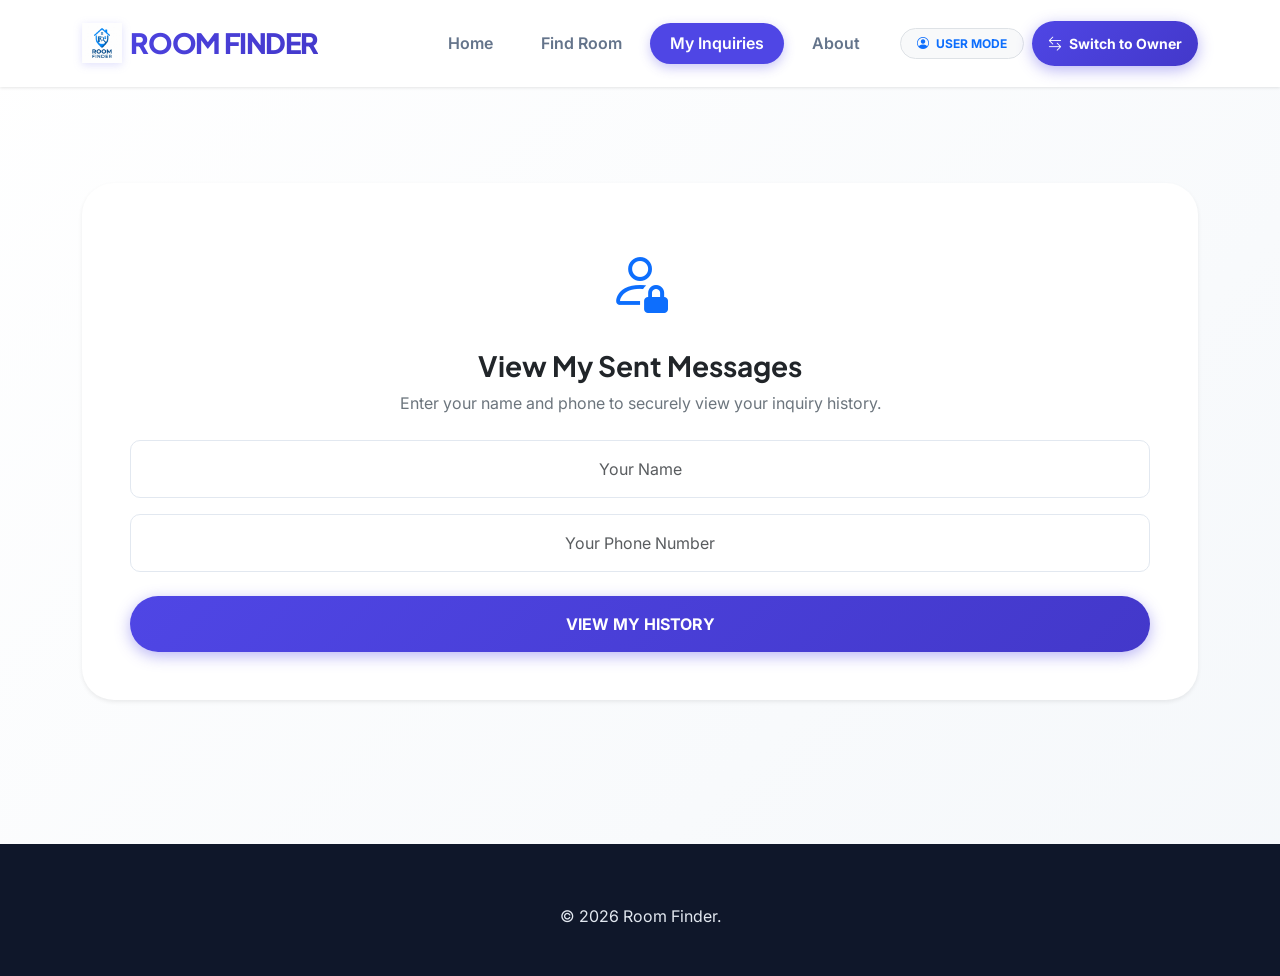
<file: my-inquiries.html>
<!DOCTYPE html>
<html lang="en">
<head>
    <meta charset="UTF-8">
    <meta name="viewport" content="width=device-width, initial-scale=1.0">
    <title>My Inquiries - ROOM FINDER</title>
    <!-- Bootstrap CSS -->
    <link href="https://cdn.jsdelivr.net/npm/bootstrap@5.3.0/dist/css/bootstrap.min.css" rel="stylesheet">
    <!-- Bootstrap Icons -->
    <link rel="stylesheet" href="https://cdn.jsdelivr.net/npm/bootstrap-icons@1.11.1/font/bootstrap-icons.css">
    <!-- Custom CSS -->
    <link rel="stylesheet" href="style.css">
</head>
<body class="bg-light">

    <!-- Navigation -->
    <nav class="navbar navbar-expand-lg sticky-top">
        <div class="container">
            <a class="navbar-brand" href="index.html">
                <img src="logo.png" alt="Room Finder" height="40" class="me-2">ROOM FINDER
            </a>
            <button class="navbar-toggler" type="button" data-bs-toggle="collapse" data-bs-target="#navbarNav">
                <span class="navbar-toggler-icon"></span>
            </button>
            <div class="collapse navbar-collapse" id="navbarNav">
                <ul class="navbar-nav ms-auto align-items-center">
                    <li class="nav-item"><a class="nav-link" href="index.html">Home</a></li>
                    <li class="nav-item"><a class="nav-link" href="find.html">Find Room</a></li>
                    <li class="nav-item user-only"><a class="nav-link active" href="my-inquiries.html">My Inquiries</a></li>
                    <li class="nav-item owner-only d-none"><a class="nav-link" href="messages.html">Inbox</a></li>
                    <li class="nav-item owner-only d-none"><a class="nav-link" href="add.html">Add Room</a></li>
                    <li class="nav-item"><a class="nav-link" href="about.html">About</a></li>
                    <li class="ms-lg-3 d-flex align-items-center gap-2">
                        <span id="roleIndicator" class="badge rounded-pill bg-light text-primary border px-3 py-2 fw-bold">
                            <i class="bi bi-person-circle me-1"></i> USER MODE
                        </span>
                        <button id="roleToggle" class="btn btn-sm btn-primary rounded-pill px-3" onclick="toggleRole()">
                            <i class="bi bi-arrow-left-right me-1"></i> Switch Mode
                        </button>
                    </li>
                </ul>
            </div>
        </div>
    </nav>

    <div class="container py-5">
        <div id="authSection" class="text-center py-5">
            <div class="card border-0 shadow-sm p-5 max-width-500 mx-auto rounded-5">
                <i class="bi bi-person-lock text-primary mb-3" style="font-size: 4rem;"></i>
                <h3 class="fw-bold">View My Sent Messages</h3>
                <p class="text-secondary mb-4">Enter your name and phone to securely view your inquiry history.</p>
                <div class="mb-3">
                    <input type="text" id="viewName" class="form-control text-center py-3" placeholder="Your Name">
                </div>
                <div class="mb-4">
                    <input type="tel" id="viewPhone" class="form-control text-center py-3" placeholder="Your Phone Number">
                </div>
                <button class="btn btn-primary w-100 py-3 fw-bold rounded-pill" onclick="viewUserMessages()">VIEW MY HISTORY</button>
            </div>
        </div>

        <div id="userInboxContainer" class="d-none">
            <h2 class="fw-bold mb-4">My Inquiry History</h2>
            <div id="userMessages">
                <!-- User's messages will load here -->
            </div>
            <div class="text-center mt-5">
                <button class="btn btn-outline-secondary rounded-pill px-4" onclick="location.reload()">Back to Login</button>
            </div>
        </div>
    </div>

    <!-- Footer -->
    <footer class="mt-5">
        <div class="container text-center">
            <p>&copy; 2026 Room Finder.</p>
        </div>
    </footer>

    <!-- Bootstrap JS -->
    <script src="https://cdn.jsdelivr.net/npm/bootstrap@5.3.0/dist/js/bootstrap.bundle.min.js"></script>
    <!-- Custom JS -->
    <script src="script.js"></script>
    <script>
        function viewUserMessages() {
            const name = document.getElementById('viewName').value.toLowerCase().trim();
            const phone = document.getElementById('viewPhone').value.trim();
            
            if(!name || !phone) {
                alert('Please enter both details to confirm your identity.');
                return;
            }

            const allInquiries = JSON.parse(localStorage.getItem('vzm_inquiries') || '[]');
            const filtered = allInquiries.filter(msg => 
                msg.from.toLowerCase().trim() === name && 
                msg.phone.trim() === phone
            );

            document.getElementById('authSection').classList.add('d-none');
            document.getElementById('userInboxContainer').classList.remove('d-none');

            const container = document.getElementById('userMessages');
            if (filtered.length === 0) {
                container.innerHTML = `
                    <div class="text-center py-5 text-secondary">
                        <i class="bi bi-chat-square-dots mb-3" style="font-size: 3rem;"></i>
                        <p>No messages found for this name and phone. Make sure you use the same details you used when contacting an owner.</p>
                    </div>
                `;
                return;
            }

            container.innerHTML = '';
            filtered.reverse().forEach(msg => {
                const div = document.createElement('div');
                div.className = 'card border-0 shadow-sm p-4 mb-3 rounded-4';
                
                let replyHtml = '<p class="text-muted small mt-2">Waiting for owner response...</p>';
                if (msg.reply) {
                    replyHtml = `
                        <div class="mt-3 p-3 bg-primary-subtle border-start border-4 border-primary rounded-3 text-dark">
                            <p class="small fw-bold mb-1"><i class="bi bi-reply-all-fill me-1"></i>Owner Reply (${msg.replyDate}):</p>
                            <p class="mb-0 italic">"${msg.reply}"</p>
                        </div>
                    `;
                }

                div.innerHTML = `
                    <div class="d-flex justify-content-between align-items-start border-bottom pb-3 mb-3">
                        <div>
                            <h5 class="fw-bold text-primary mb-1">To Owner: ${msg.to}</h5>
                            <p class="mb-0 text-secondary small">Room: ${msg.room}</p>
                        </div>
                        <span class="badge bg-light text-primary">${msg.date}</span>
                    </div>
                    <div class="mb-2">
                        <p class="mb-1 fw-semibold small">My Message:</p>
                        <p class="text-secondary">"${msg.text}"</p>
                    </div>
                    ${replyHtml}
                `;
                container.appendChild(div);
            });
        }
    </script>
</body>
</html>
</file>
<file: style.css>
@import url('https://fonts.googleapis.com/css2?family=Plus+Jakarta+Sans:wght@400;500;600;700;800&family=Inter:wght@300;400;500;600&display=swap');

:root {
    --primary-color: #4f46e5;
    --primary-hover: #4338ca;
    --primary-light: #eef2ff;
    --secondary-color: #64748b;
    --dark-color: #0f172a;
    --slate-700: #334155;
    --slate-800: #1e293b;
    --light-bg: #f8fafc;
    --white: #ffffff;
    --transition: all 0.4s cubic-bezier(0.4, 0, 0.2, 1);
    --shadow: 0 4px 6px -1px rgb(0 0 0 / 0.1), 0 2px 4px -2px rgb(0 0 0 / 0.1);
    --shadow-lg: 0 20px 25px -5px rgb(0 0 0 / 0.1), 0 8px 10px -6px rgb(0 0 0 / 0.1);
    --shadow-xl: 0 25px 50px -12px rgb(0 0 0 / 0.25);
}

body {
    font-family: 'Inter', sans-serif;
    background: linear-gradient(-45deg, #f8fafc, #eff6ff, #f1f5f9, #ffffff);
    background-size: 400% 400%;
    animation: gradientBG 15s ease infinite;
    color: var(--dark-color);
    line-height: 1.6;
    min-height: 100vh;
}

@keyframes gradientBG {
    0% { background-position: 0% 50%; }
    50% { background-position: 100% 50%; }
    100% { background-position: 0% 50%; }
}

/* Navbar */
.navbar {
    background-color: var(--white) !important;
    box-shadow: 0 1px 3px 0 rgba(0, 0, 0, 0.1);
    padding: 1rem 0;
}

h1, h2, h3, h4, .navbar-brand, .brand-title {
    font-family: 'Plus Jakarta Sans', sans-serif;
}

.navbar-brand {
    font-weight: 800;
    background: linear-gradient(135deg, var(--primary-color) 0%, var(--primary-hover) 100%);
    -webkit-background-clip: text;
    -webkit-text-fill-color: transparent;
    font-size: 1.75rem;
    letter-spacing: -1.2px;
    display: flex;
    align-items: center;
    transition: var(--transition);
}

.navbar-brand img {
    filter: drop-shadow(0 2px 4px rgba(99, 102, 241, 0.2));
}

.navbar-brand:hover {
    transform: scale(1.02);
    opacity: 0.9;
}

/* Brand Header */
.brand-header {
    background-color: var(--white);
    transition: var(--transition);
}

.brand-title {
    font-weight: 900;
    font-size: 3.5rem;
    letter-spacing: -2px;
    background: linear-gradient(135deg, var(--primary-color) 0%, var(--primary-hover) 100%);
    -webkit-background-clip: text;
    -webkit-text-fill-color: transparent;
    margin-bottom: 0;
    line-height: 1;
}

.brand-tagline {
    font-weight: 600;
    text-transform: uppercase;
    letter-spacing: 5px;
    font-size: 0.875rem;
    margin-top: 0;
}

.logo-img {
    transition: var(--transition);
}

.brand-identity-link:hover .logo-img {
    transform: rotate(-5deg) scale(1.05);
}

.nav-link {
    font-weight: 600;
    color: var(--secondary-color) !important;
    transition: var(--transition);
    margin: 0 0.25rem;
    padding: 0.5rem 1.25rem !important;
    border-radius: 50px;
}

.nav-link:hover {
    color: var(--primary-color) !important;
    background: var(--primary-light);
}

.nav-link.active {
    color: var(--white) !important;
    background: var(--primary-color);
    box-shadow: 0 4px 12px rgba(79, 70, 229, 0.3);
}

/* Hero Section */
.hero {
    padding: 100px 0;
    background: linear-gradient(135deg, #f5f7ff 0%, #ffffff 100%);
    text-align: center;
}

.hero h1 {
    font-weight: 800;
    font-size: 3rem;
    color: var(--dark-color);
    margin-bottom: 1.5rem;
}

.hero p {
    font-size: 1.25rem;
    color: var(--secondary-color);
    max-width: 700px;
    margin: 0 auto 2rem;
}

/* Search Bar */
.search-container {
    background: var(--white);
    padding: 2.5rem;
    border-radius: 35px;
    box-shadow: 0 40px 100px -20px rgba(0, 0, 0, 0.1);
    border: 1px solid rgba(0, 0, 0, 0.05);
    margin-top: -80px;
    position: relative;
    z-index: 50;
}

.search-container .form-label {
    color: var(--dark-color);
    font-weight: 700;
    margin-bottom: 0.5rem;
    font-size: 0.95rem;
}

.search-container .form-control, .search-container .form-select {
    border: 2px solid #f1f5f9;
    font-weight: 500;
    color: var(--slate-800);
}

.search-container .form-control::placeholder {
    color: var(--secondary-color);
    opacity: 0.7;
}

.form-control, .form-select {
    padding: 0.75rem 1rem;
    border-radius: 10px;
    border: 1px solid #e2e8f0;
}

.form-control:focus, .form-select:focus {
    box-shadow: 0 0 0 3px rgba(99, 102, 241, 0.1);
    border-color: var(--primary-color);
}

.btn-primary {
    background: linear-gradient(135deg, var(--primary-color) 0%, var(--primary-hover) 100%);
    border: none;
    padding: 0.75rem 2.5rem;
    border-radius: 50px;
    font-weight: 700;
    color: var(--white);
    transition: var(--transition);
    box-shadow: 0 4px 15px rgba(79, 70, 229, 0.4);
    position: relative;
    overflow: hidden;
}

.btn-primary::after {
    content: '';
    position: absolute;
    top: -50%;
    left: -50%;
    width: 200%;
    height: 200%;
    background: radial-gradient(circle, rgba(255, 255, 255, 0.2) 0%, transparent 60%);
    opacity: 0;
    transition: var(--transition);
    pointer-events: none;
}

.btn-primary:hover {
    background: linear-gradient(135deg, var(--primary-hover) 0%, var(--primary-color) 100%);
    transform: translateY(-3px);
    box-shadow: 0 8px 25px rgba(79, 70, 229, 0.5);
}

.btn-primary:hover::after {
    opacity: 1;
}

.btn-primary:active {
    transform: translateY(1px);
}

/* Cards */
.feature-card {
    background: var(--white);
    padding: 3rem 2rem;
    border-radius: 30px;
    text-align: center;
    transition: var(--transition);
    border: 1px solid rgba(241, 245, 249, 0.5);
    height: 100%;
    position: relative;
    z-index: 5;
}

.feature-card:hover {
    transform: translateY(-12px);
    box-shadow: var(--shadow-xl);
    border-color: var(--primary-light);
}

.feature-icon {
    font-size: 2.5rem;
    color: var(--primary-color);
    margin-bottom: 1.5rem;
    background: #eff6ff;
    width: 80px;
    height: 80px;
    display: flex;
    align-items: center;
    justify-content: center;
    border-radius: 50%;
    margin-left: auto;
    margin-right: auto;
}

.room-card {
    border: none;
    border-radius: 30px;
    overflow: hidden;
    box-shadow: var(--shadow-lg);
    transition: var(--transition);
    background: var(--white);
    margin-bottom: 30px;
    height: 100%;
    border: 1px solid rgba(0,0,0,0.03);
}

.room-card:hover {
    transform: translateY(-8px);
    box-shadow: var(--shadow-xl);
}

.room-card img {
    height: 220px;
    object-fit: cover;
    transition: var(--transition);
}

.room-card:hover img {
    transform: scale(1.05);
}

.room-card .card-body {
    padding: 1.5rem;
}

.price-tag {
    font-size: 1.25rem;
    font-weight: 700;
    color: var(--primary-color);
}

.room-type {
    font-size: 0.875rem;
    text-transform: uppercase;
    font-weight: 600;
    color: var(--secondary-color);
    letter-spacing: 0.5px;
}

/* Footer */
footer {
    background-color: var(--dark-color);
    color: #e2e8f0;
    padding: 60px 0 30px;
    margin-top: 80px;
}

footer a {
    color: #cbd5e1;
    text-decoration: none;
    transition: var(--transition);
}

footer a:hover {
    color: var(--white);
}

.social-links a {
    font-size: 1.25rem;
    margin-right: 1.5rem;
}

/* Animations */
@keyframes fadeInUp {
    from {
        opacity: 0;
        transform: translateY(20px);
    }
    to {
        opacity: 1;
        transform: translateY(0);
    }
}

.animate-up {
    animation: fadeInUp 0.6s ease-out forwards;
}

/* Custom Scrollbar */
::-webkit-scrollbar {
    width: 8px;
}

::-webkit-scrollbar-track {
    background: #f1f5f9;
}

::-webkit-scrollbar-thumb {
    background: #cbd5e1;
    border-radius: 4px;
}

::-webkit-scrollbar-thumb:hover {
    background: #94a3b8;
}

/* Badge Styles */
.badge-restriction {
    background: #fee2e2;
    color: #ef4444;
    font-weight: 500;
    margin-right: 5px;
    margin-bottom: 5px;
    padding: 5px 10px;
    border-radius: 6px;
    font-size: 0.75rem;
}

.badge-facility {
    background: #dcfce7;
    color: #10b981;
    font-weight: 500;
    margin-right: 5px;
    margin-bottom: 5px;
    padding: 5px 10px;
    border-radius: 6px;
    font-size: 0.75rem;
}

/* Brand Header */
.brand-header {
    position: relative;
    overflow: hidden;
}

.brand-header::before {
    content: '';
    position: absolute;
    top: -50%;
    left: -10%;
    width: 40%;
    height: 200%;
    background: radial-gradient(circle, rgba(99, 102, 241, 0.05) 0%, transparent 70%);
    transform: rotate(30deg);
    pointer-events: none;
}

/* Floating Shapes */
.floating-shapes-container {
    position: absolute;
    top: 0;
    left: 0;
    width: 100%;
    height: 100%;
    overflow: hidden;
    z-index: 1;
    pointer-events: none;
}

.shape {
    position: absolute;
    background: rgba(255, 255, 255, 0.1);
    backdrop-filter: blur(5px);
    border: 1px solid rgba(255, 255, 255, 0.2);
    border-radius: 50%;
    animation: float 25s infinite linear;
}

.shape-1 { width: 100px; height: 100px; top: 10%; left: 5%; animation-duration: 20s; }
.shape-2 { width: 150px; height: 150px; top: 60%; left: 80%; animation-duration: 30s; }
.shape-3 { width: 80px; height: 80px; top: 40%; left: 40%; animation-duration: 25s; }

@keyframes float {
    0% { transform: translateY(0) rotate(0deg); }
    50% { transform: translateY(-100px) rotate(180deg); }
    100% { transform: translateY(0) rotate(360deg); }
}

/* Glassmorphism */
.glass-container {
    background: rgba(255, 255, 255, 0.1) !important;
    backdrop-filter: blur(10px) !important;
    border: 1px solid rgba(255, 255, 255, 0.2) !important;
    border-radius: 30px !important;
}

.hero {
    position: relative;
    overflow: hidden;
}

.hero-overlay {
    position: absolute;
    top: 0; left: 0; width: 100%; height: 100%;
    background: radial-gradient(circle at 70% 30%, rgba(99, 102, 241, 0.2) 0%, transparent 60%);
    z-index: 1;
}

.hero .container {
    position: relative;
    z-index: 5;
}

/* Branding & Stats */
.stat-badge {
    background: rgba(255, 255, 255, 0.1);
    backdrop-filter: blur(5px);
    border: 1px solid rgba(255, 255, 255, 0.2);
    color: white;
    padding: 8px 20px;
    border-radius: 50px;
    font-size: 0.9rem;
    font-weight: 600;
    margin-bottom: 25px;
    display: inline-flex;
    align-items: center;
}

.scroll-indicator {
    width: 30px;
    height: 50px;
    border: 2px solid rgba(255, 255, 255, 0.3);
    border-radius: 15px;
    position: absolute;
    bottom: 30px;
    left: 50%;
    transform: translateX(-50%);
    z-index: 10;
}

.scroll-indicator::after {
    content: '';
    width: 4px;
    height: 8px;
    background: white;
    position: absolute;
    top: 10px;
    left: 50%;
    transform: translateX(-50%);
    border-radius: 2px;
    animation: scrollMove 2s infinite;
}

@keyframes scrollMove {
    0% { transform: translate(-50%, 0); opacity: 1; }
    100% { transform: translate(-50%, 20px); opacity: 0; }
}

/* Global Mesh Background */
.mesh-background {
    position: fixed;
    top: 0;
    left: 0;
    width: 100%;
    height: 100%;
    z-index: -1;
    overflow: hidden;
    pointer-events: none;
    opacity: 0.6;
}

.blob {
    position: absolute;
    border-radius: 50%;
    filter: blur(80px);
    opacity: 0.4;
    animation: moveBlob 20s infinite alternate;
}

.blob-1 {
    width: 600px;
    height: 600px;
    background: rgba(99, 102, 241, 0.2);
    top: -100px;
    left: -100px;
}

.blob-2 {
    width: 500px;
    height: 500px;
    background: rgba(168, 85, 247, 0.15);
    bottom: -100px;
    right: -100px;
    animation-delay: -5s;
}

.blob-3 {
    width: 400px;
    height: 400px;
    background: rgba(45, 212, 191, 0.1);
    top: 50%;
    left: 50%;
    animation-delay: -10s;
}

@keyframes moveBlob {
    0% { transform: translate(0, 0) scale(1); }
    50% { transform: translate(100px, 50px) scale(1.1); }
    100% { transform: translate(-50px, 100px) scale(0.9); }
}
</file>
